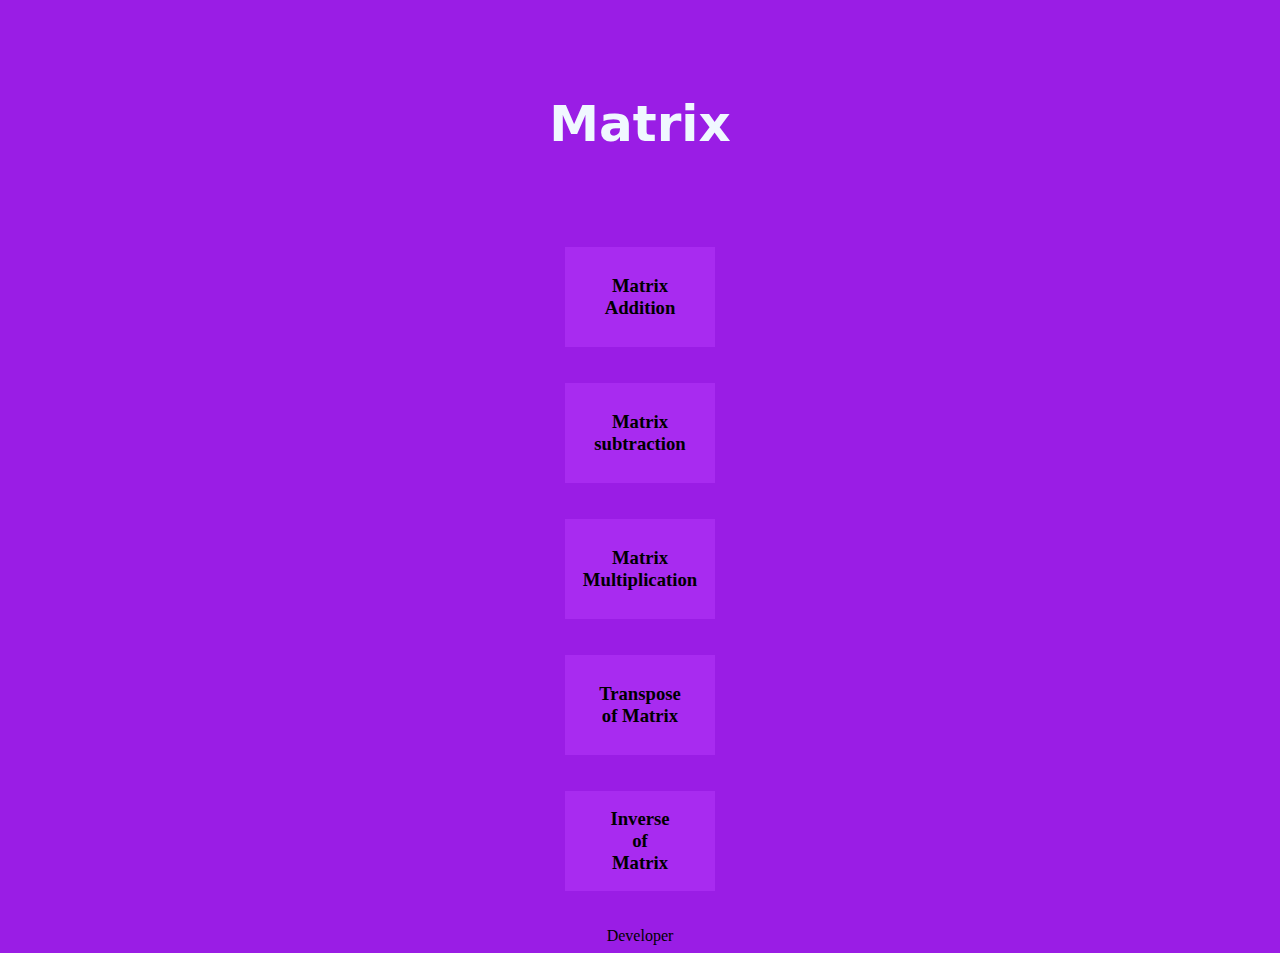
<file: index.html>
<!DOCTYPE html>
<html lang="en">
<head>
    <meta charset="UTF-8">
    <meta name="viewport" content="width=, initial-scale=1.0">
    <title>Matrix</title>
    <link href="desing.css" rel="stylesheet">
</head>
<body>
  <h1  class="webname">Matrix</h1> 


  <a href="addition.html" class="nodecoration"> 
  <h3 class="button">Matrix Addition</h3>
  </a>

  <br>
  <br>

  <a href="subtraction.html" class="multiply">
  <h3 class="button">Matrix subtraction</h3>
  </a>

  <br>
  <br>

  <a href="multiply.html" class="multiply">
  <h3 class="button">Matrix Multiplication</h3>
  </a>
  
  <br>
  <br>
  <a href="transpose.html" class="multiply">
  <h3 class="button">Transpose of Matrix</h3>
  </a>
  <br>
  <br>
  <h3 class="button">Inverse of Matrix</h3>
  <br> <br>
  <a href="aboutdev.html" >Developer</a>
</body>
</html>
</file>
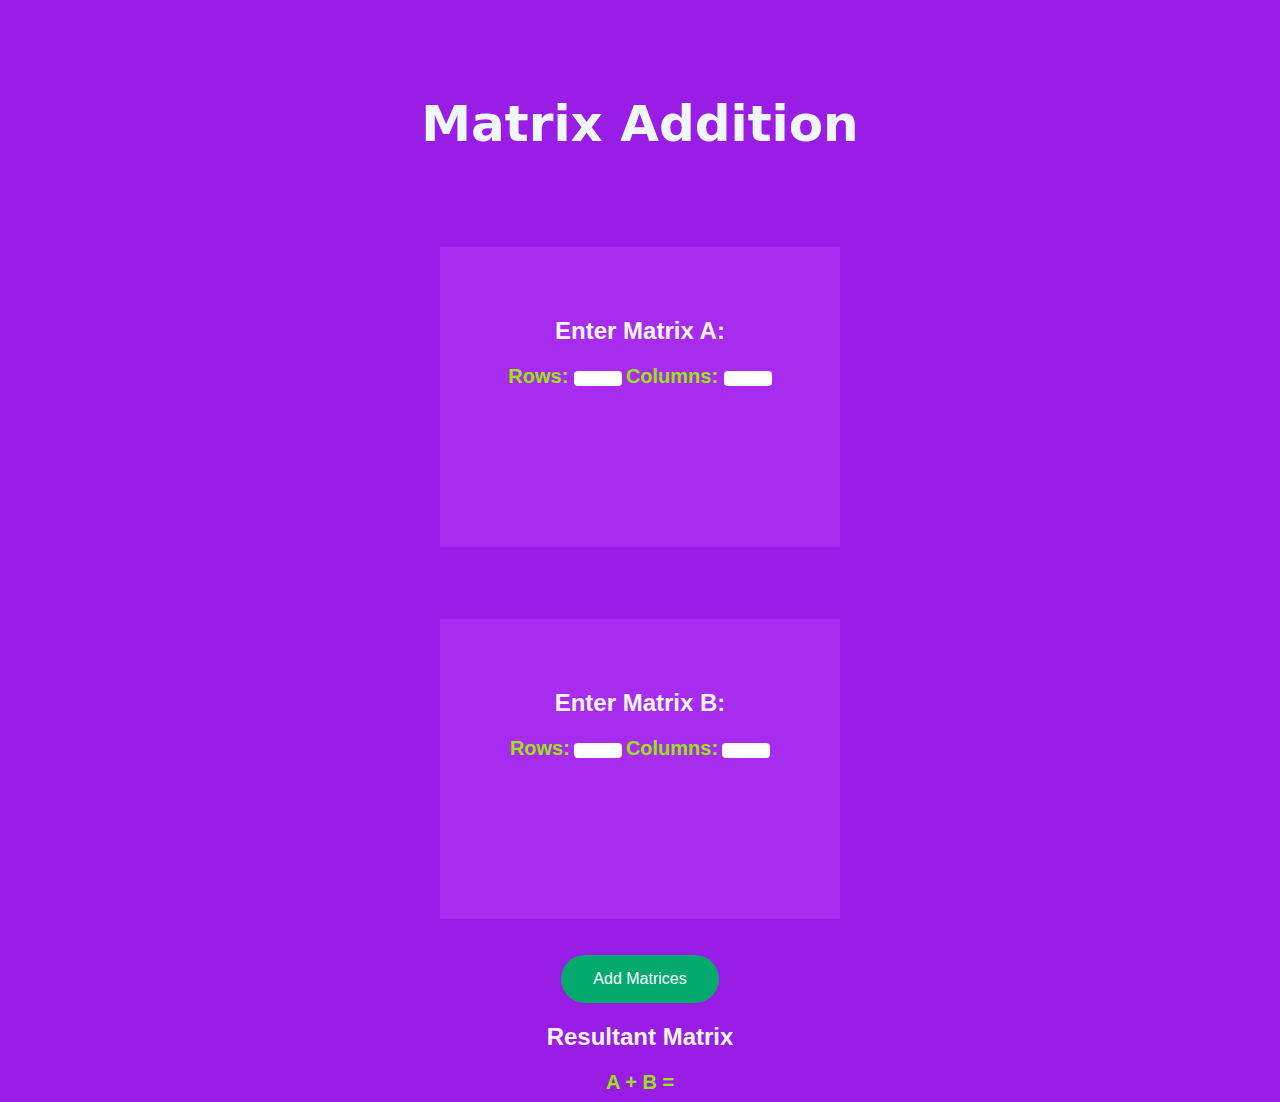
<file: addition.html>
<!DOCTYPE html>
<html lang="en">
<head>
    <meta charset="UTF-8">
    <title>Matrix Addition</title>
    <link href="multiply.css" rel="stylesheet">
   
</head>
<body>
    <h1>Matrix Addition</h1>

    <div class="pading">
        <h2>Enter Matrix A:</h2>
        <label><h3>Rows: </h3><input type="number" id="rowsA"></label>
        <label><h3>Columns: </h3><input type="number" id="colsA"></label>
        <br><br>
        <table align="center" id="matrixA"></table>
    </div>
    <br><br>
    <br><br>
    <div class="pading">
        <h2>Enter Matrix B:</h2>
        <label><h3>Rows:</h3> <input type="number" id="rowsB"></label>
        <label><h3>Columns:</h3> <input type="number" id="colsB"></label>
        <br><br>
        <table align="center" id="matrixB"></table>
    </div>
    <br><br>
    <button  class="buttons" onclick="addMatrices()">Add Matrices</button>

    <div>
        <h2>Resultant Matrix</h2>
        <h3>A + B = </h3><table class="resultMat" id="result"></table>
    </div>

   <script src="addition.js" ></script>
</body>
</html>
</file>
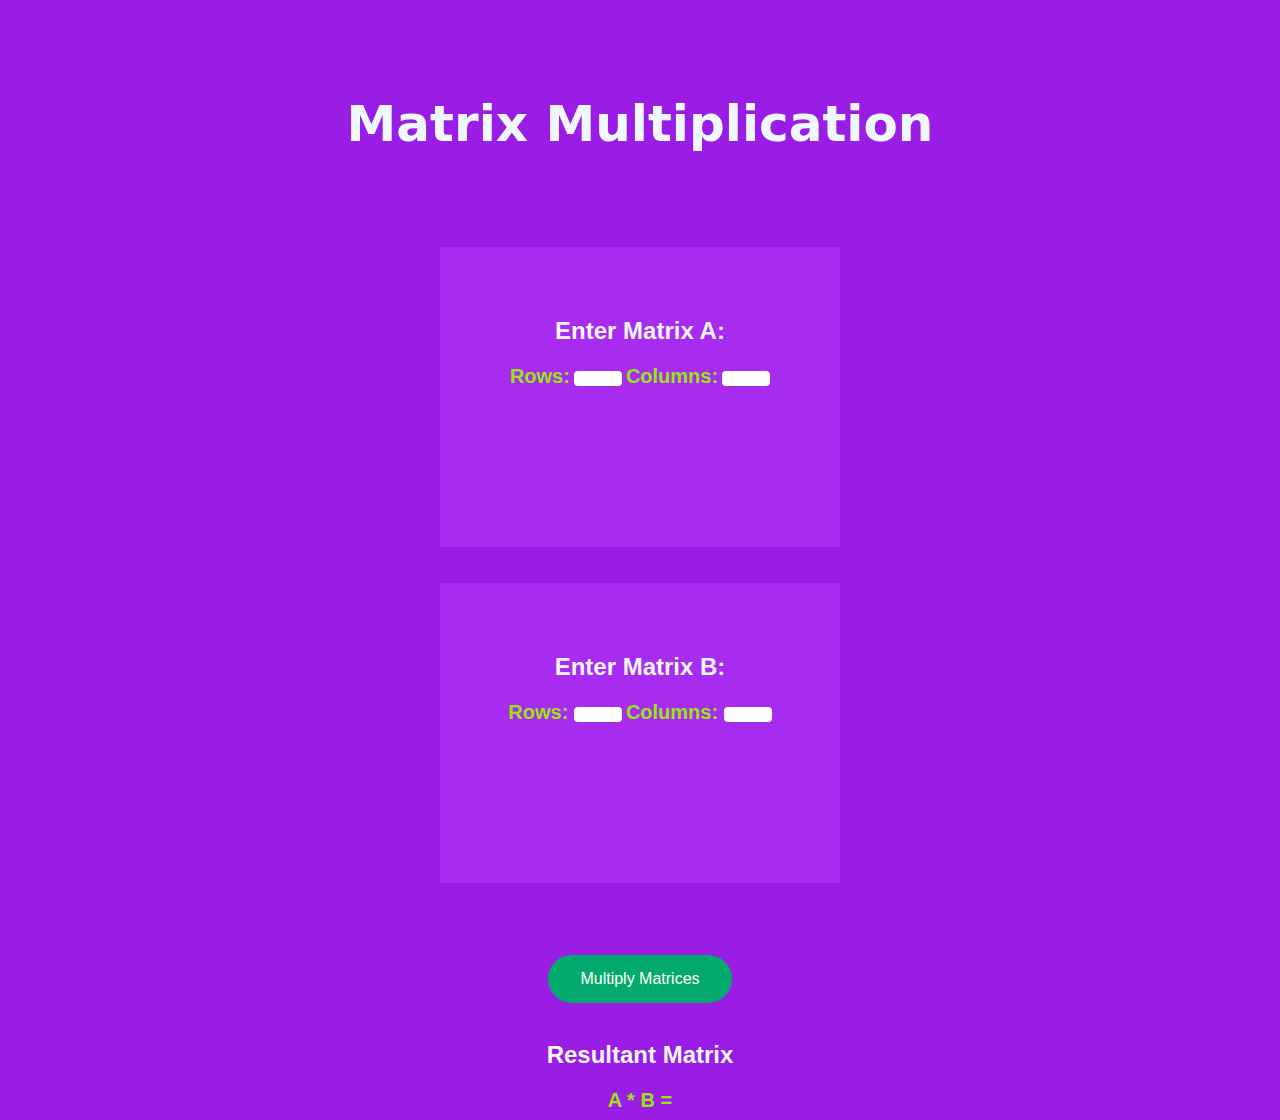
<file: multiply.html>
<!DOCTYPE html>
<html lang="en">
<head>
    <meta charset="UTF-8">
    <title>Matrix Multiplication</title>
    <link href="multiply.css" rel="stylesheet">
    <body>
        <h1>Matrix Multiplication</h1>
        
        <div class="pading">
        <h2>Enter Matrix A:</h2>
        <label><h3>Rows:</h3> <input type="number" id="rowsA"></label>
        <label><h3>Columns:</h3> <input type="number" id="colsA"></label>
        <br>
        <br>
        <table align="center" id="matrixA"></table>
        </div>
        <br><br>
        
        
        <div class="pading">
        <h2>Enter Matrix B:</h2>
        <label><h3> Rows:  </h3><input type="number" id="rowsB"></label>
        <label><h3>Columns:  </h3><input type="number" id="colsB"></label>
        <br><br>
        <table align="center" id="matrixB"></table>
        </div>
        <br> <br>
        <br><br>
        
        <button  class="buttons" onclick="multiplyMatrices()">Multiply Matrices</button>
        <br> <br>
        <div class="resultant">
        <h2>Resultant Matrix</h2>
        <h3>A * B = </h3>  <table  class="resultMat" id="result"></table>
        </div>
        
</body>
<script src="multiply.js" ></script>
</html>
</file>
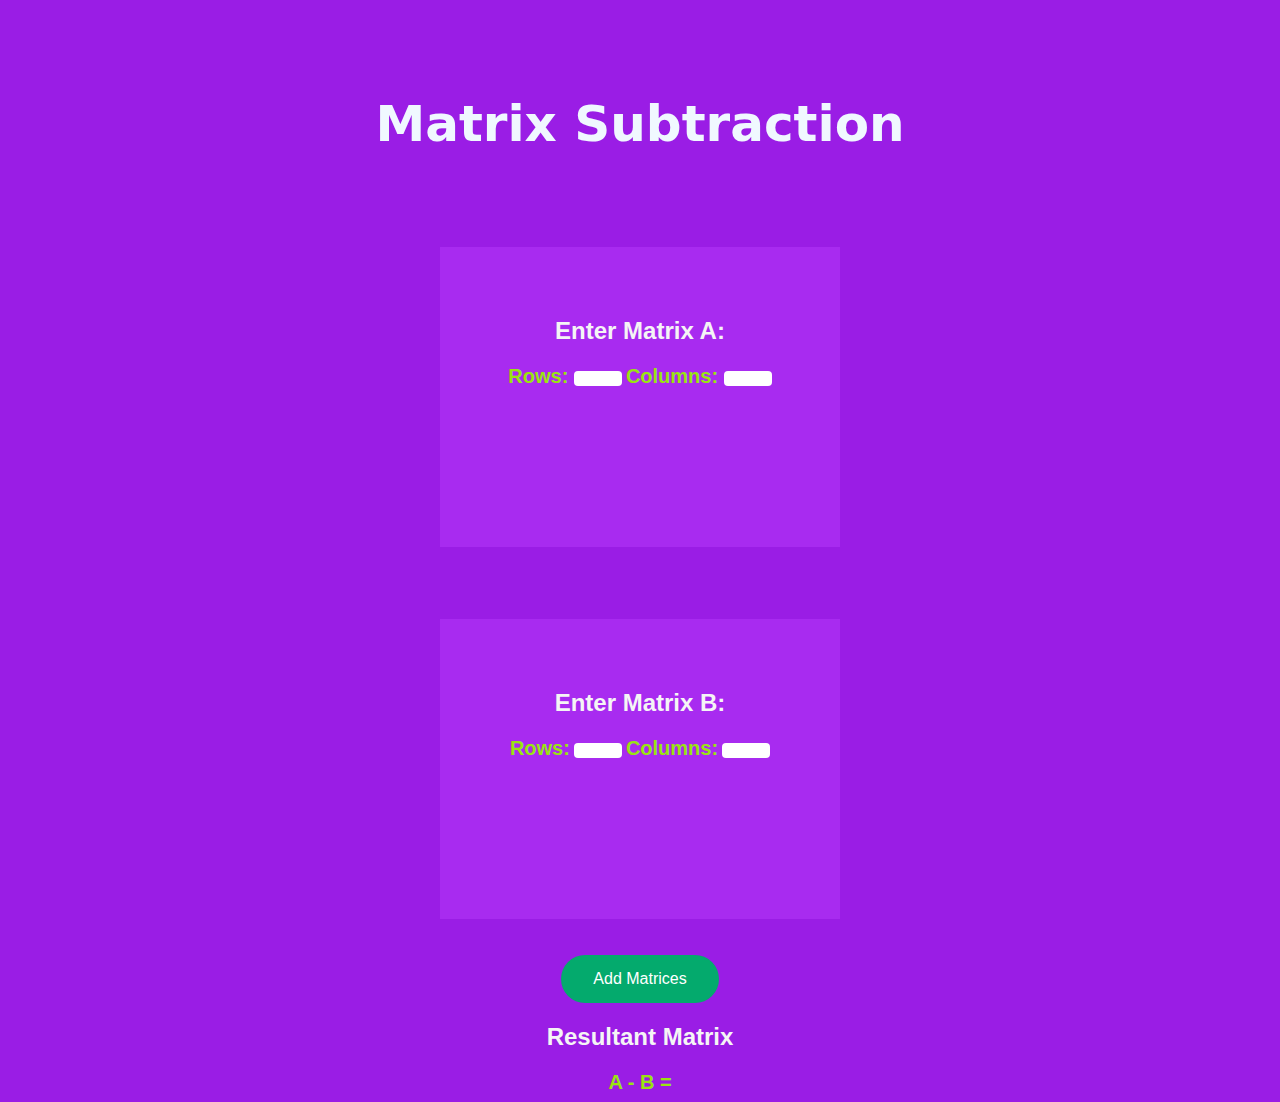
<file: subtraction.html>
<!DOCTYPE html>
<html lang="en">
<head>
    <meta charset="UTF-8">
    <title>Matrix Addition</title>
    <link href="multiply.css" rel="stylesheet">
   
</head>
<body>
    <h1>Matrix Subtraction</h1>

    <div class="pading">
        <h2>Enter Matrix A:</h2>
        <label><h3>Rows: </h3><input type="number" id="rowsA"></label>
        <label><h3>Columns: </h3><input type="number" id="colsA"></label>
        <br><br>
        <table align="center" id="matrixA"></table>
    </div>
    <br><br>
    <br><br>
    <div class="pading">
        <h2>Enter Matrix B:</h2>
        <label><h3>Rows:</h3> <input type="number" id="rowsB"></label>
        <label><h3>Columns:</h3> <input type="number" id="colsB"></label>
        <br><br>
        <table align="center" id="matrixB"></table>
    </div>
    <br><br>
    <button  class="buttons" onclick="addMatrices()">Add Matrices</button>

    <div>
        <h2>Resultant Matrix</h2>
        <h3>A - B = </h3><table class="resultMat" id="result"></table>
    </div>
<script src="subtract.js"></script>
</body>
</html>
</file>
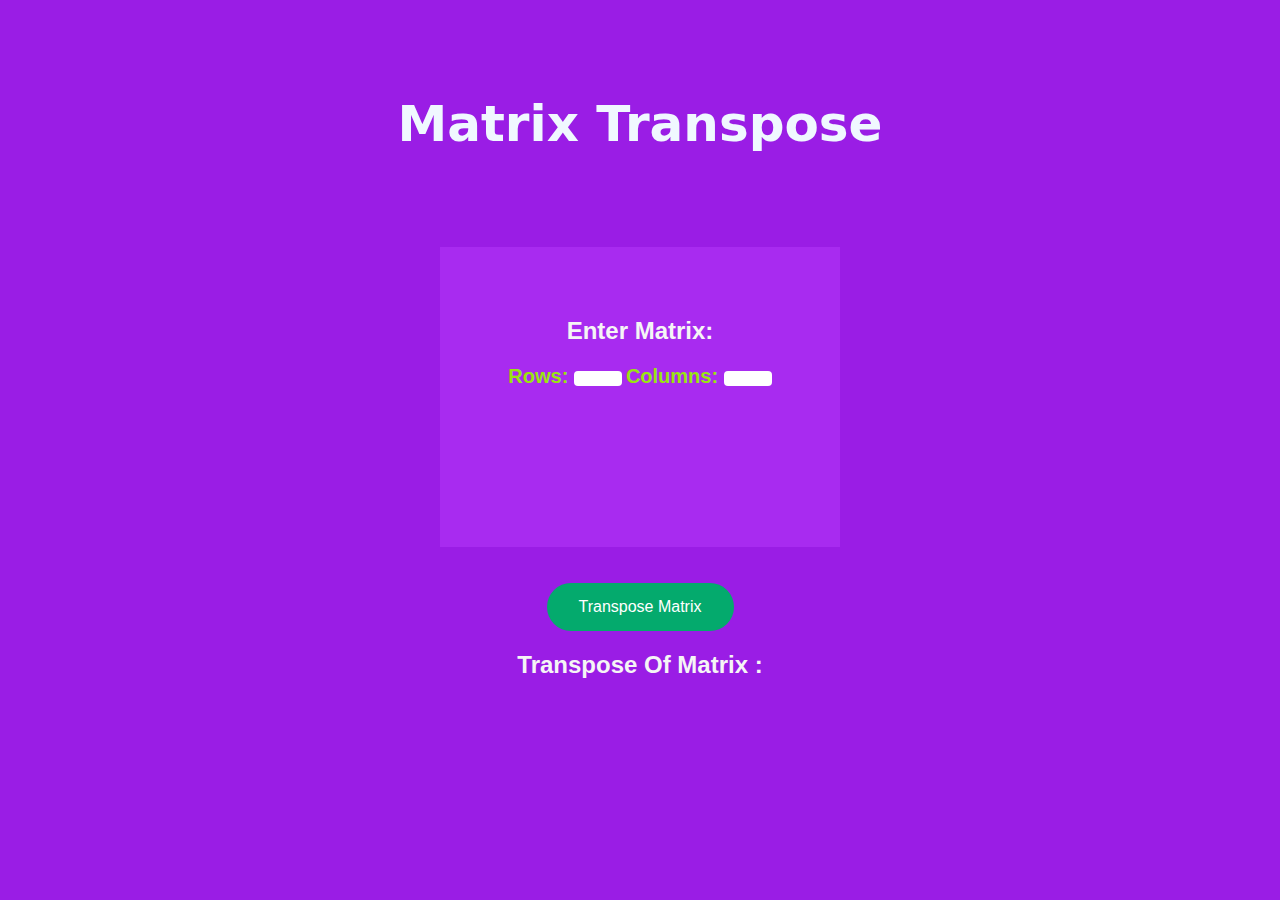
<file: transpose.html>
<!DOCTYPE html>
<html lang="en">
<head>
    <meta charset="UTF-8">
    <title>Matrix Transpose</title>
    <link href="multiply.css" rel="stylesheet">

</head>
<body>
    <h1>Matrix Transpose</h1>

    <div class="pading">
        <h2>Enter Matrix:</h2>
        <label><h3>Rows: </h3><input type="number" id="rows"></label>
        <label><h3>Columns: </h3><input type="number" id="cols"></label>
        <br><br>
        <table align="center" id="matrix"></table>
    </div>
    <br><br>
    <button class="buttons" onclick="transposeMatrix()">Transpose Matrix</button>

    <div>
        <h2>Transpose Of Matrix : </h2>
        <table class="resultMat" id="result"></table>
    </div>

</body>
</html>
</file>
<file: desing.css>
*{
  margin: 5;
  padding: 0;
  text-align: center;
  box-sizing: border-box;

}
h1{
  font-size: 50px;
  color: aliceblue;
  font-family: "DIN Next", system-ui, "Apple Color Emoji", "Segoe UI Emoji", "Segoe UI Symbol", "Noto Color Emoji", sans-serif;
  padding: 50px ;
  line-height: 5rem;
}
a{
  text-decoration: none;
  color:black;
}
.button{
  padding: 50px;
  background-color: #a82bf0;
  transition: transform .2s;
  width: 150px;
  height: 100px;
  margin: 0 auto;
  display: flex;
  justify-content: center;
  align-items: center;
}

.button:hover {
  -ms-transform: scale(1.2); /* IE 9 */
  -webkit-transform: scale(1.2); /* Safari 3-8 */
  transform: scale(1.2); 
}
body{
background-color: #9A1DE5;
background-image: url(https://assets-global.website-files.com/5d9d02c…/5dcb43b…_wireframes-design-system-compact%402x.png),url(https://assets-global.website-files.com/5d9d02c…/60088b3…_wireframes-bg-4-compact.svg);
background-position: 50% 550px,50% 0;
background-repeat: no-repeat,no-repeat;
background-size: 460px,auto;
}
.nodecoration{
  text-decoration: none;
  
}

@media (min-width : 500px) and (max-width : 1080px) {
  .button{
    padding: 50px;
    background-color: #a82bf0;
    transition: transform .2s;
    width: 500px;
    height: 300px;
    margin: 0 auto;
    display: flex;
    justify-content: center;
    align-items: center;
  } 
h3{
  font-size: 60px;
}
h1{
  font-size: 150px;
}
}
</file>
<file: multiply.css>
*{
    margin: 5;
    padding: 0;
    text-align: center;
    box-sizing: border-box;
  
  }
  body{
    background-color: #9A1DE5;
    background-image: url(https://assets-global.website-files.com/5d9d02c…/5dcb43b…_wireframes-design-system-compact%402x.png),url(https://assets-global.website-files.com/5d9d02c…/60088b3…_wireframes-bg-4-compact.svg);
    background-position: 50% 550px,50% 0;
    background-repeat: no-repeat,no-repeat;
    background-size: 460px,auto;
    }
h1{
    font-size: 50px;
    color: aliceblue;
    font-family: "DIN Next", system-ui, "Apple Color Emoji", "Segoe UI Emoji", "Segoe UI Symbol", "Noto Color Emoji", sans-serif;
    padding: 50px;
    line-height: 5rem;
  }
  h2{
    color:whitesmoke ;
    font-family: 'Gill Sans', 'Gill Sans MT', Calibri, 'Trebuchet MS', sans-serif;
  }
  .pading{
    padding: 50px;
    background-color: #a82bf0;
    width: 400px;
    height: 300px;
    margin: 0 auto;
    
  }
  .buttons {
    background-color: #04AA6D; /* Green */
    border: none;
    border-radius: 2rem ;
    color: white;
    padding: 15px 32px;
    text-align: center;
    text-decoration: none;
    display: inline-block;
    font-size: 16px;
  }
  
.buttons:hover {
    background-color: #b944dd; /* Green */
    color: white;
  }
  input{
    width: 3rem;
    border: 2rem white ;
    border-radius : 4px;
    margin :auto;
  }
h3{
    font-size: 20px;
    color: #9ae411;
    font-family: Arial, Helvetica, sans-serif;
    display:inline;
    margin: auto;
}
.resultMat{
align-items: center;
font-size: large;
margin: auto;
text-indent: 2rem;
display: inline;
}
@media (min-width : 500px) and (max-width : 1080px) {
  .pading{
    padding: 50px;
    background-color: #a82bf0;
    width: 600px;
    height: 600px;
    margin: 0 auto;
    
  }
  h1{
    font-size: 80px;
  }
  h2{
    font-size: 60px;
  }
  h3{
    font-size: 40px;
  }
  input{
    width: 4rem;
    height: 2rem;
  }
}
</file>
